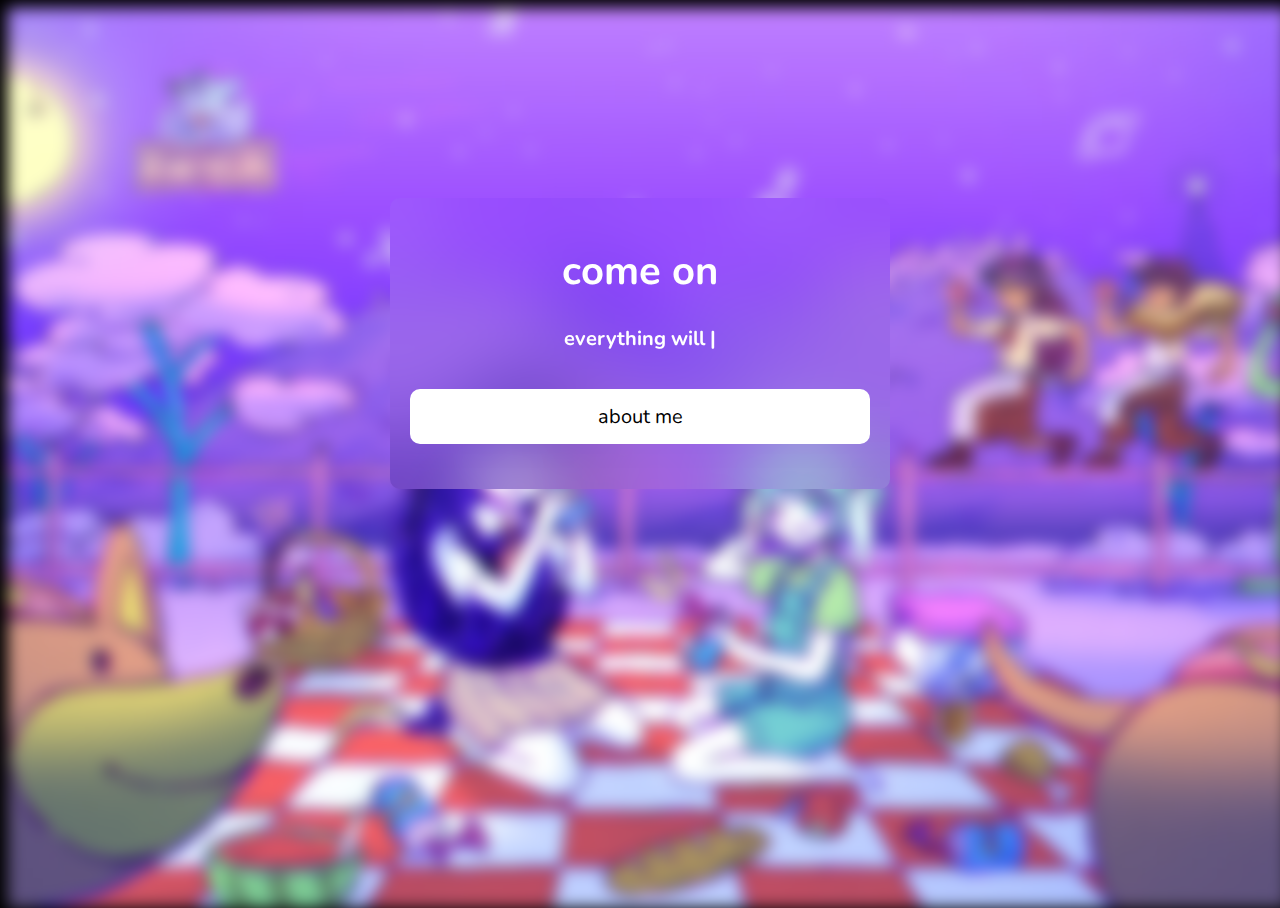
<file: index.html>
<!DOCTYPE html>
<!--[if lt IE 7]>      <html class="no-js lt-ie9 lt-ie8 lt-ie7"> <![endif]-->
<!--[if IE 7]>         <html class="no-js lt-ie9 lt-ie8"> <![endif]-->
<!--[if IE 8]>         <html class="no-js lt-ie9"> <![endif]-->
<!--[if gt IE 8]>      <html class="no-js"> <!--<![endif]-->
<html>
    <head>
        <meta charset="utf-8">
        <meta http-equiv="X-UA-Compatible" content="IE=edge">
        <title>headspace</title>
        <meta name="description" content="">
        <meta name="viewport" content="width=device-width, initial-scale=1">
        <link rel="stylesheet" href="./main/css/styles.css">
    </head>
    <body>
        <div class="bg-image"></div>
        <div class="welcome">
            <h1>come on</h1>
            <h2><span class="auto-type"></span></h2>
            <ul onclick="location.href='about'">
                <li>about me</li>
            </ul>
        </div>
        <script src="./main/js/typed.js"></script>
        <script src="./main/js/animname.js"></script>
    </body>
</html>
</file>
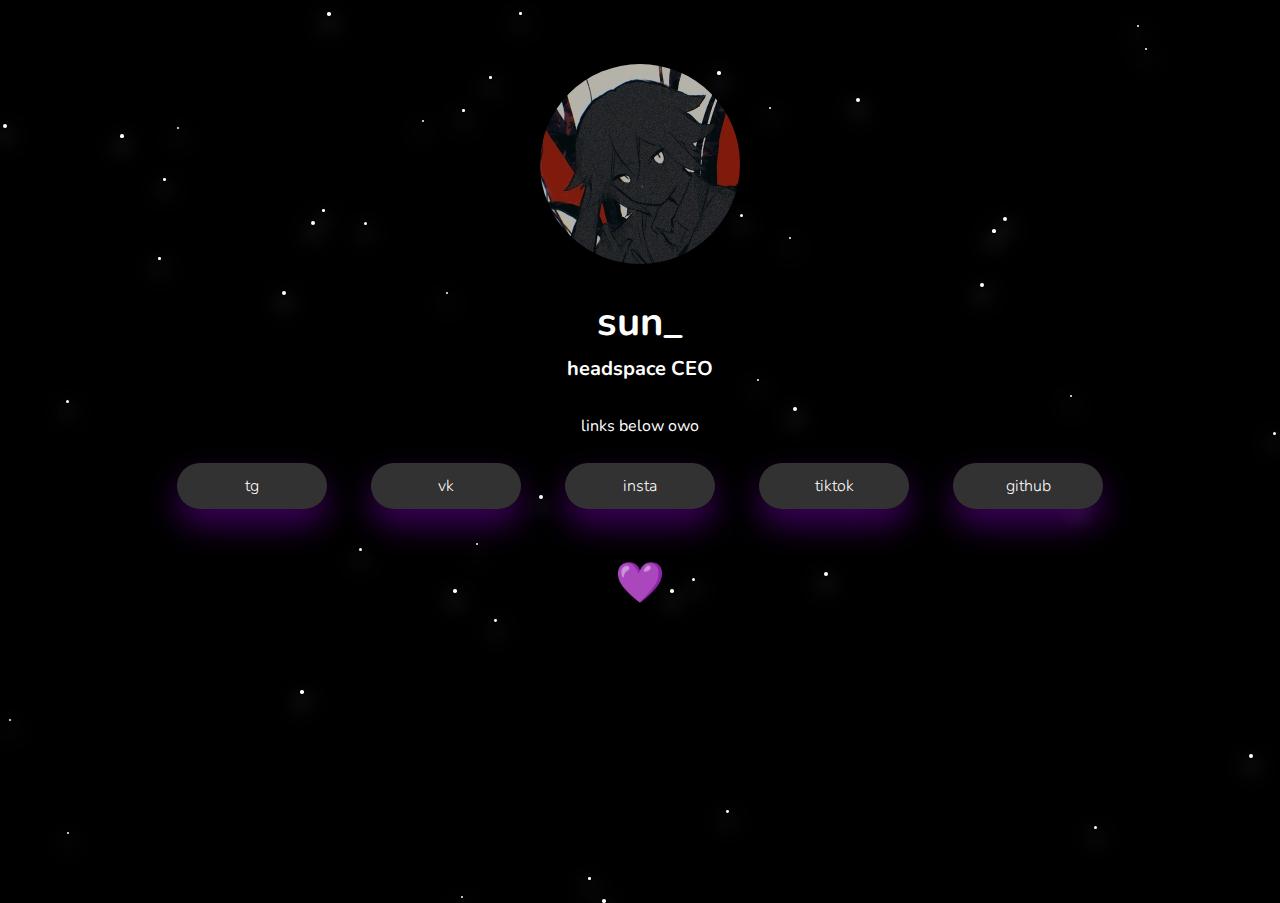
<file: about/index.html>
<!DOCTYPE html>
<!--[if lt IE 7]>      <html class="no-js lt-ie9 lt-ie8 lt-ie7"> <![endif]-->
<!--[if IE 7]>         <html class="no-js lt-ie9 lt-ie8"> <![endif]-->
<!--[if IE 8]>         <html class="no-js lt-ie9"> <![endif]-->
<!--[if gt IE 8]>      <html class="no-js"> <!--<![endif]-->
<html lang="en">
    <head>
        <meta charset="utf-8">
        <meta http-equiv="X-UA-Compatible" content="IE=edge">
        <title>headspace</title>
        <meta name="description" content="mari?">
        <meta name="viewport" content="width=device-width, initial-scale=1">
        <link rel="stylesheet" href="./css/styles.css">
    </head>
    <body>
        <section class="animated-area"></section>
        <div class="container">
            <div class="image">
                <img src="./images/pfp.webp" alt="pfp" class="pfp">
            </div>
            <h1><span class="auto-type"></span></h1>
            <h2>headspace CEO</h2>
            <p class="desc">links below owo</p>
            <div class="buttons">
                <a class="link" href="tg://user?id=314697347">tg</a>
                <a class="link" href="https://vk.com/id550449040">vk</a>
                <a class="link" href="https://www.instagram.com/twil1ght_oni">insta</a>
                <a class="link" href="https://www.tiktok.com/@_watermelon_1995_">tiktok</a>
                <a class="link" href="https://github.com/eryre5y">github</a>
            </div>
            <p class="heart">&#128156;</p>
<!--            <p id="timer"></p> -->
        </div>
        <script src="./js/timer.js"></script>
        <script src="./js/typed.js"></script>
        <script src="./js/animname.js"></script>
        <script src="./js/meteor.js"></script>
    </body>
</html>
</file>
<file: main/css/styles.css>
@import url('https://fonts.googleapis.com/css2?family=Nunito:wght@400;700&display=swap');

body, html {
    height: 100%;
    overflow: hidden;
}

* {
    box-sizing: border-box;
}

body {
    background: black;
}

.bg-image {
    z-index: -10;
    position: absolute;
    background-image: url("../images/bg.webp");
    filter: blur(8px);
    -webkit-filter: blur(8px);
    height: 100%;
    width: 100%;

    background-position: center;
    background-repeat: no-repeat;
    background-size: cover;
}

ul {
    position: relative;
    list-style-type: none;
    overflow: hidden;
    border-radius: 10px;
    backdrop-filter: blur(40px);
    -webkit-backdrop-filter: blur(40px);
    font-family: 'Nunito', regular;

    display: inline-block;
    color: white;
    text-align: center;
    padding: 14px 16px;
    width: 100%;
    background: white;
    color: black;
    text-decoration: none;
    transition-duration: .5s;
}
li {
    float: center;
}
ul:hover {
    background: black;
    color: white;
}

.welcome {
    backdrop-filter: blur(40px);
    -webkit-backdrop-filter: blur(40px);
    
    margin: 15% auto;
    display: table;
    padding: 20px;
    font-size: 20px;
    border-radius: 10px;
    color: white;
    text-align: center;
    width: 500px;

    animation: fadeIn 1s;
    transition-duration: .5s;
}
@keyframes fadeIn {
    0% { opacity: 0; }
    100% { opacity: 1; }
}

.welcome::after {
    opacity: 1;
}

h1 {
    font-family: 'Nunito';
    font-weight: bold;
}
h2 {
    font-family: 'nunito', regular;
    font-size: 20px;
}

@media only screen and (max-width: 600px) {
    .welcome {
        margin: 50% auto 50% auto;
        width: 100%;
    }
}

@media only screen and (max-height: 600px) {
    html, body {
        overflow: auto;
    }

    .welcome {
        margin: 5% auto;
    }
}
</file>
<file: about/css/styles.css>
@import url('https://fonts.googleapis.com/css2?family=Nunito:wght@400;700&display=swap');

html {
    overflow: hidden;
}

/* Styling the meteor + meteor.js */
.animated-area .meteor {
    z-index: -9;
	position: absolute;
	top: 0;
	/* width - height in meteor.js */
	background-image: linear-gradient(to bottom, transparent, rgb(128, 128, 128));
	animation: shower 3s linear infinite;
	/* box-shadow: 0 1px 1px 1px rgba(138, 138, 138, 0.596); */
}

@keyframes shower {
	from {
		transform: translateY(-50%);
		transform: rotate(50deg);
	}
	to {
		transform: translateY(500%);
		left: 0px;
		top: 130%;
		transform: rotate(55deg);
	}
}

/* Styling the stars + stars.js */

.animated-area .star {
	background: #fff;
	position: absolute;
	border-radius: 50%;
	z-index: -10;
	box-shadow: 0 10px 20px 1px rgba(255, 255, 255, 0.596);
	animation: animate linear infinite;
}

@keyframes animate {
	0% {
		opacity: 0;
		transform: translateY(0);
	}
	10%,
	90% {
		opacity: 1;
	}
	100% {
		opacity: 0;
		transform: translateY(-100px);
	}
}


body {
    background: black;
    /* background-image: url('../images/background.jpg');
    background-position: 100%;
    background-repeat: repeat;
    background-attachment: fixed;
    background-position: center; */
}

.desc {
    font-family: 'Nunito', regular;
}

/* @media screen and (max-height:960px) {
    .pfp {
        border-radius: 100%;
        width: 40%;
        height: 40%;
    }   
} */

.pfp {
    border-radius: 100%;
    width: 200px;
    height: 200px;
    transition-duration: .5s;
}

span {
    color: white;
}

h1 {
    font-family: 'Nunito', bold;
    font-size: 40px;
    margin-bottom: -10px;
    transition-duration: .5s;
}
h2 {
    font-family: 'Nunito', regular;
    font-size: 20px;
    transition-duration: .5s;
}

.container {
    align-items: center;
    justify-content: center;
    display: flex;
    flex-direction: column;
    max-width: auto;
    margin: 0 auto;
    padding: 0 3rem;
    margin-top: 4rem;
    text-align: center;
    color: white;
    animation: fadeIn 2s;
}
@keyframes fadeIn {
    0% { opacity: 0; }
    100% { opacity: 1; }
}

.link {
    width: 70px;
    border-radius: 50px;
    font-size: 15;
    text-decoration: none;
    color: #1f2b37;
    outline: none;
    display: inline-block;
    padding: 12px 40px;
    margin: 10px 20px;
    font-family: "Nunito", bold;
    border-radius: 30px;
    background-image: linear-gradient(45deg, #a800ff 0%, rgb(50, 50, 50) 50%, rgb(50, 50, 50) 100%); /* #000c9a */
    background-position: 100% 0;
    background-size: 200% 200%;
    font-weight: 300;
    color: white;
    box-shadow: 0 16px 32px 0 rgba(168,0,255,.35);
    transition-duration: .5s;
}
.link:hover {
    box-shadow: 0 0 0 0 rgba(168,0,255,0);
    background-position: 0 0;
}

.heart {
    font-size: 40px;
    animation: pulse 1s infinite;
}

#timer {
    color: white;
    font-size: 30px;
    font-family: 'Nunito', regular;
    transition-duration: 1s;
}

@keyframes pulse {
    10% { transform: scale(1.2); }
}

@media only screen and (max-height: 600px) {
    html {
        overflow: auto;
    }

    #timer {
        font-size: 20px;
    }

    h1 {
        font-size: 30px;
    }

    h2 {
        font-size: 15px;
    }

    .container {
        max-width: auto;
    }

    .pfp {
        border-radius: 100%;
        width: 125px;
        height: 125px;
    }

    .link {
        padding: 6px 40px;
        width: 50px;
        box-shadow: 0 8px 16px 0 rgba(168,0,255,.35);
    }
}

@media only screen and (max-width: 600px) {

    html {
        overflow: auto;
    }

    #timer {
        font-size: 20px;
    }
    
    h1 {
        font-size: 30px;
    }

    h2 {
        font-size: 15px;
    }

    .container {
        max-width: 200px;
    }

    .pfp {
        border-radius: 100%;
        width: 125px;
        height: 125px;
    }

    .link {
        padding: 6px 40px;
        width: 50px;
        box-shadow: 0 8px 16px 0 rgba(168,0,255,.35);
    }
}
</file>
